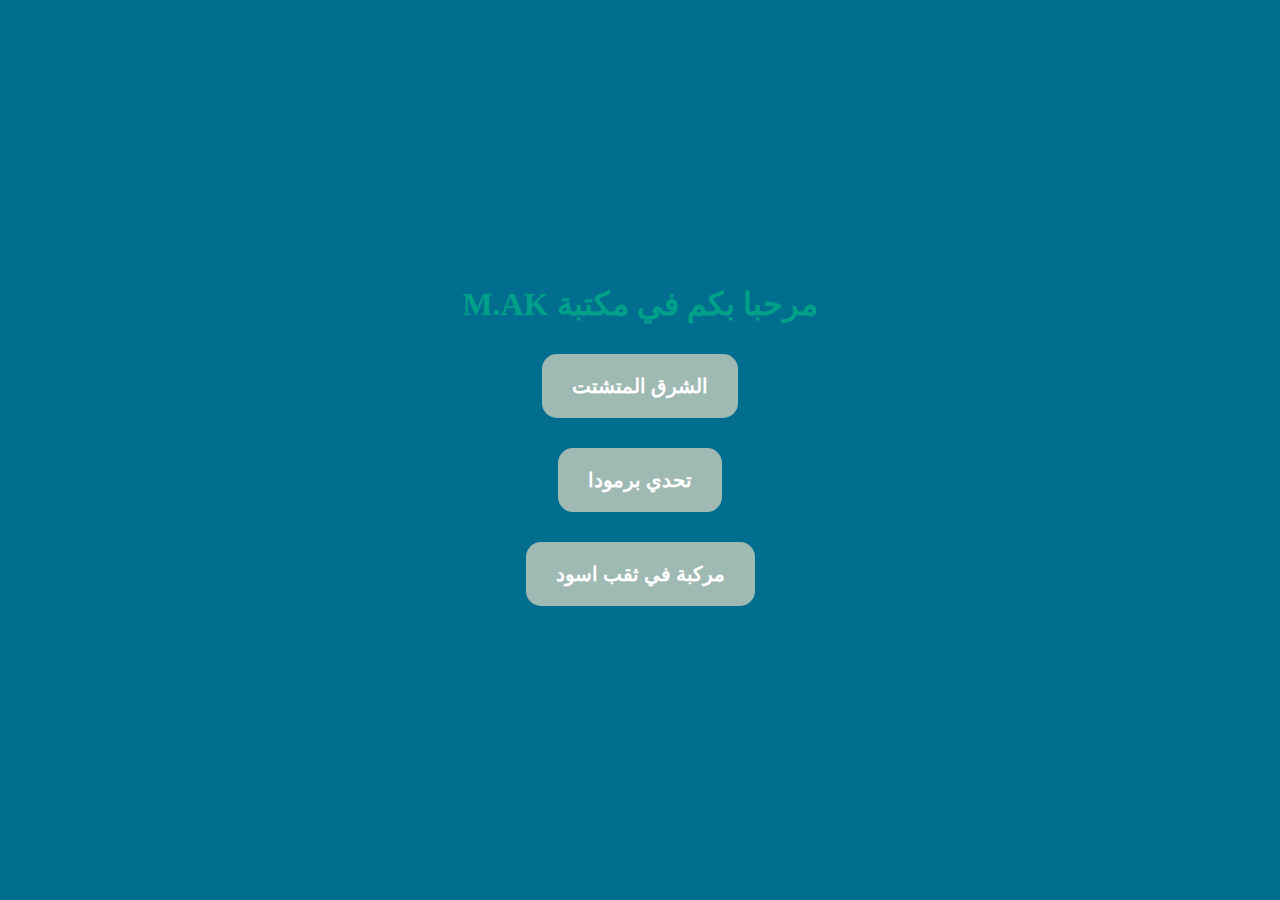
<file: Arabic.html>
<!DOCTYPE html>
<html lang="en">

<head>
    <meta charset="UTF-8">
    <meta name="viewport" content="width=device-width, initial-scale=1.0">
    <title>M.AK مكتبة</title>
    <style>
        body {
            display: flex;
            flex-direction: column;
            align-items: center;
            justify-content: center;
            height: 100vh;
            margin: 0;
            background-color: #016e8f;
        }

        h1{
            color: #00a189;
            padding-bottom: 10px;
        }
        .download-btn {
            display: inline-block;
            padding: 20px 30px;
            font-size: 20px;
            font-weight: bold;
            color: #fff;
            background-color: #9fb9b3;
            border-radius: 15px;
            text-decoration: none;
            cursor: pointer;
            transform: scale(1);
            transition: 0.6s ease;
            margin-bottom: 30px;
        }

        .download-btn:hover {
            background-color: #4834d4;
            transform: scale(1.5);
            transition: 0.6s ease;
        }
    </style>
</head>

<body>
    <h1>M.AK مرحبا بكم في مكتبة</h1>
    <a href="الشرق المتشتت.pdf" download="الشرق المتشتت.pdf" class="download-btn">الشرق المتشتت</a>
    <a href="تحدي برمودا.pdf" download="تحدي برمودا.pdf" class="download-btn">تحدي برمودا</a>
    <a href="مركبة في ثقب اسود.pdf" download="مركبة في ثقب اسود.pdf" class="download-btn">مركبة في ثقب اسود</a>
</body>

</html>
</file>
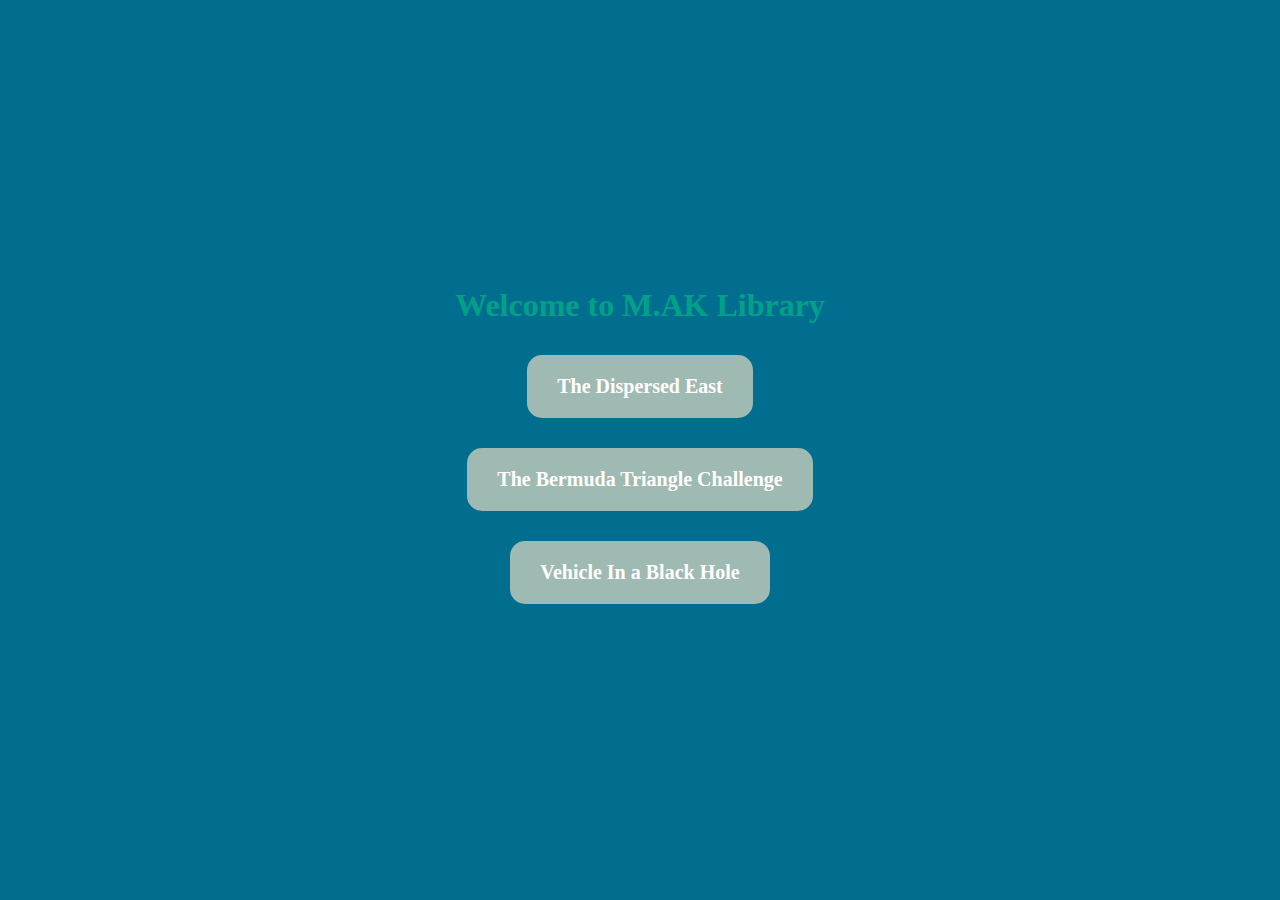
<file: English.html>
<!DOCTYPE html>
<html lang="en">

<head>
    <meta charset="UTF-8">
    <meta name="viewport" content="width=device-width, initial-scale=1.0">
    <title>M.AK Library</title>
    <style>
        body {
            display: flex;
            flex-direction: column;
            align-items: center;
            justify-content: center;
            height: 100vh;
            margin: 0;
            background-color: #016e8f;
        }

        h1{
            color: #00a189;
            padding-bottom: 10px;
        }
        
        .download-btn {
            display: inline-block;
            padding: 20px 30px;
            font-size: 20px;
            font-weight: bold;
            color: #fff;
            background-color: #9fb9b3;
            border-radius: 15px;
            text-decoration: none;
            cursor: pointer;
            transform: scale(1);
            transition: 0.6s ease;
            margin-bottom: 30px;
        }

        .download-btn:hover {
            background-color: #4834d4;
            transform: scale(1.5);
            transition: 0.6s ease;
        }
    </style>
</head>

<body>
    <h1>Welcome to M.AK Library</h1>
    <a href="The Dispersed East.pdf" download="The Dispersed East.pdf" class="download-btn">The Dispersed East</a>
    <a href="Bermuda Triangle Challenge.pdf" download="Bermuda Triangle Challenge.pdf" class="download-btn">The Bermuda Triangle Challenge</a>
    <a href="vehicle in a black hole.pdf" download="vehicle in a black hole.pdf" class="download-btn">Vehicle In a Black Hole</a>
</body>

</html>
</file>
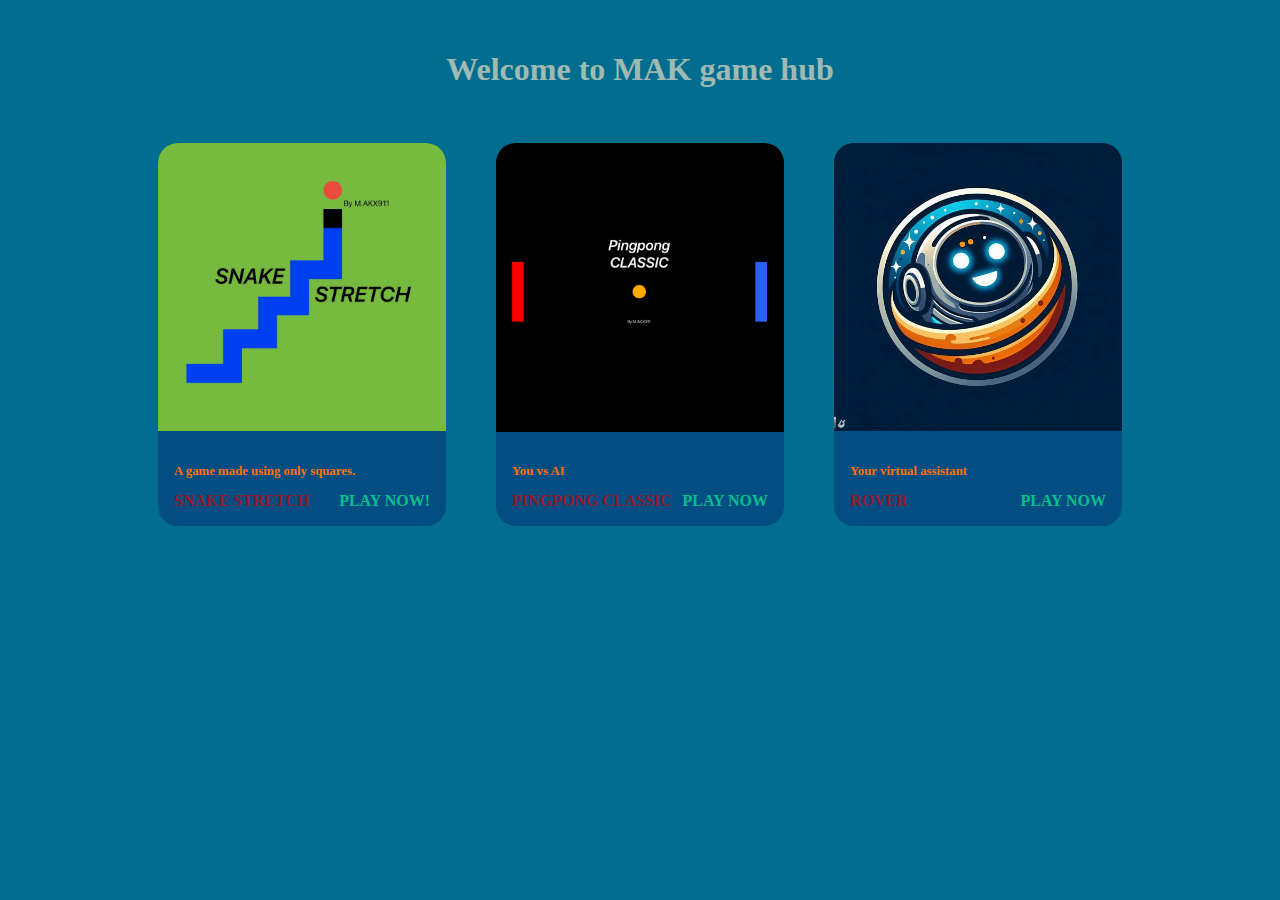
<file: game.html>
<!DOCTYPE html>
<html lang="en">

<head>
    <meta charset="UTF-8">
    <meta name="viewport" content="width=device-width, initial-scale=1.0">
    <title>M.AK Games</title>
    <style>

        html{
            background-color: #016e8f;
        }
        .title {
            color: #9fb9b3;
            padding-top: 30px;
            font-weight: 700;
            font-size: 2em;
            text-align: center;
        }

        .content {
            display: flex;
            justify-content: center;
            flex-direction: row;
            flex-wrap: wrap;
            margin-top: 30px;
        }

        .GameCard {
            background-color: #024e82;
            min-height: 14em;
            width: 18em;
            overflow: hidden;
            border-radius: 20px;
            margin: 25px;
            transition: 0.7s ease;
            margin-bottom: 50px;
        }

        .GameCard:hover {
            transform: scale(1.15);
        }

        .image img{
            width: 100%;
        }

        .gameInfo {
            padding: 1em;
            text-align: left;
        }

        .description {
            font-size: 0.8em;
            font-weight: 700;
            color: #ff710d;
        }

        .name {
            color: #d30000b2;
            display: flex;
            justify-content: space-between;
            text-transform: uppercase;
            font-weight: 800;
            margin-top: 10px;
            white-space: nowrap;
        }

        .PlayNow {
            text-decoration: none;
            color: #04BF8A;
        }

        .PlayNow:hover {
            color: #000000;
        }
    </style>
</head>

<body>
    <section class="games">
        <h1 class="title">Welcome to MAK game hub</h1>
        <div class="content">


            <div class="GameCard">
                <div class="image">
                    <img src="snake.PNG" alt="Snake Stretch">
                </div>
                <div class="gameInfo">
                    <p class="description">A game made using only squares.</p>
                    <strong class="name">
                        <span>Snake Stretch</span>
                        <a href="https://itch.io/dashboard" class="PlayNow">Play Now!</a>
                    </strong>
                </div>
            </div>


            <div class="GameCard">
                <div class="image">
                    <img src="PingPong.PNG" alt="pingpong">
                </div>
                <div class="gameInfo">
                    <p class="description">You vs AI</p>
                    <strong class="name">
                        <span>PingPong Classic</span>
                        <a href="https://itch.io/dashboard" class="PlayNow">Play Now</a>
                    </strong>
                </div>
            </div>


            <div class="GameCard">
                <div class="image">
                    <img src="rover.JPG" alt="rover">
                </div>
                <div class="gameInfo">
                    <p class="description">Your virtual assistant</p>
                    <strong class="name">
                        <span>rover</span>
                        <a href="https://itch.io/dashboard" class="PlayNow">Play Now</a>
                    </strong>
                </div>
            </div>


        </div>
    </section>
</body>

</html>
</file>
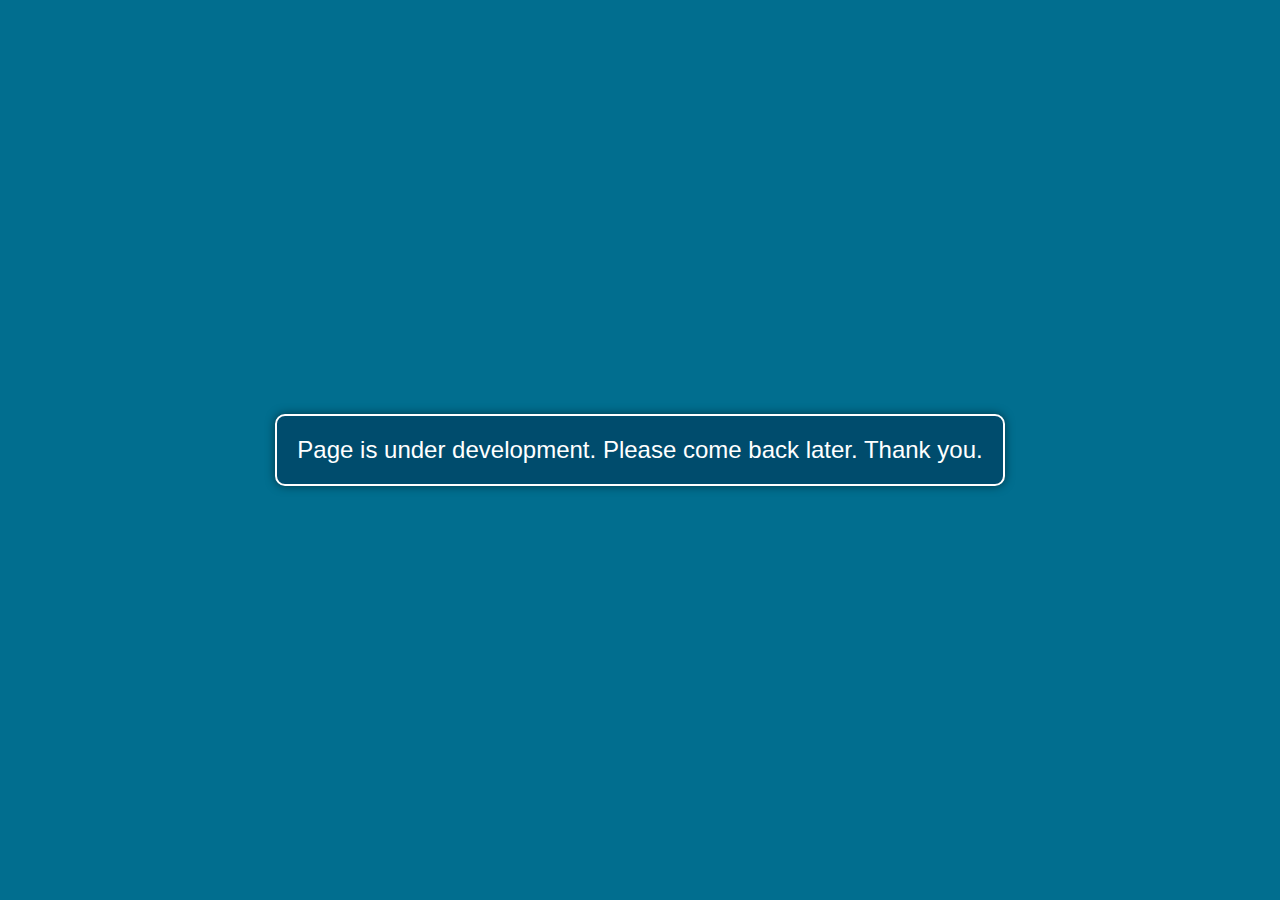
<file: web.html>
<!DOCTYPE html>
<html lang="en">

<head>
    <meta charset="UTF-8">
    <meta name="viewport" content="width=device-width, initial-scale=1.0">
    <title>MAK Websites</title>
    <style>
        body {
            display: flex;
            justify-content: center;
            align-items: center;
            height: 100vh;
            margin: 0;
            background-color: #016e8f;
            font-family: Arial, sans-serif;
            color: #fff;
            text-align: center;
        }

        .message {
            font-size: 1.5em;
            padding: 20px;
            border: 2px solid #fff;
            border-radius: 10px;
            background-color: #004c6d;
            box-shadow: 0 0 10px rgba(0, 0, 0, 0.5);
        }
    </style>
</head>

<body>
    <div class="message">
        Page is under development. Please come back later. Thank you.
    </div>
</body>

</html>
</file>
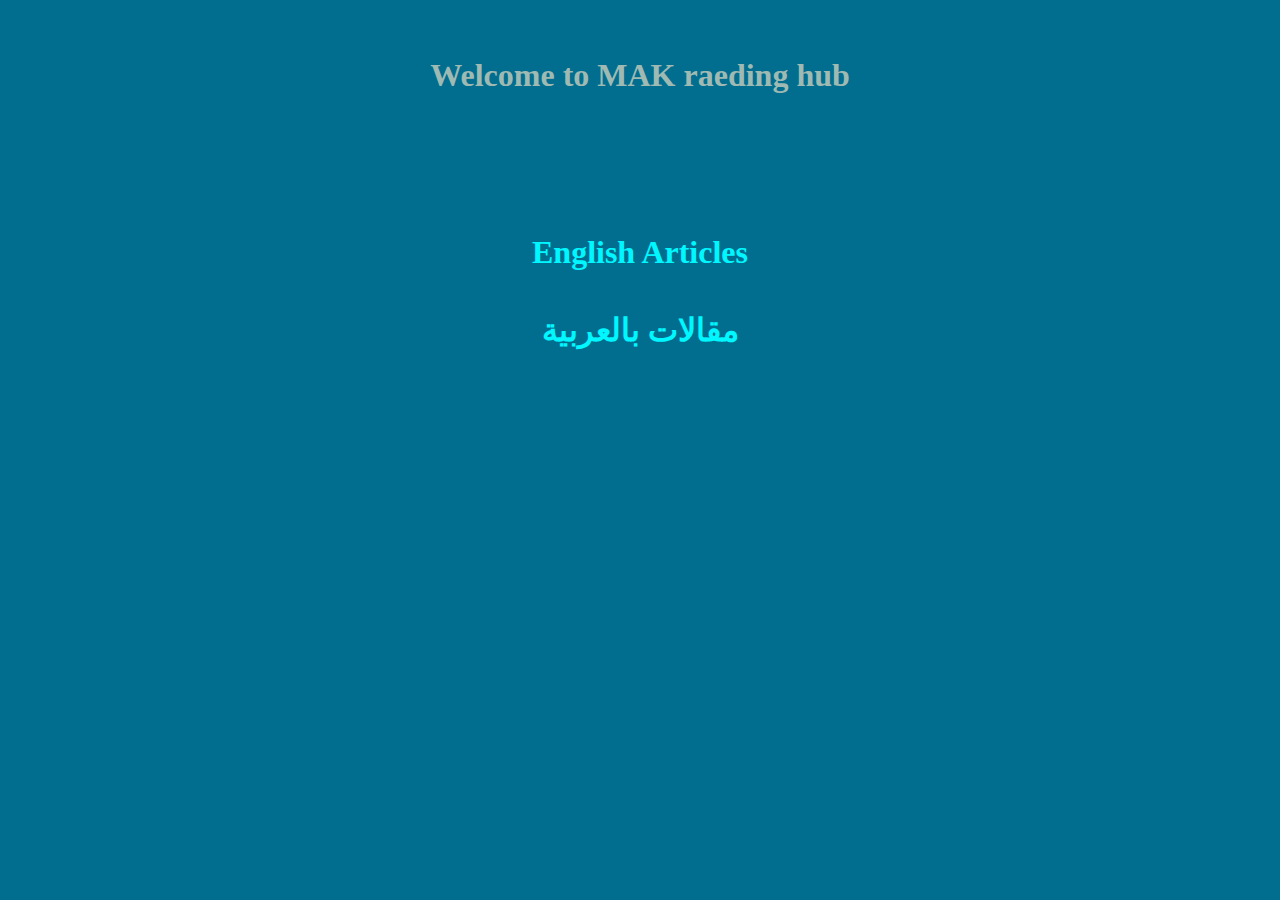
<file: write.html>
<!DOCTYPE html>
<html lang="en">
<head>
    <meta charset="UTF-8">
    <meta name="viewport" content="width=device-width, initial-scale=1.0">
    <title>MAK Library</title>
</head>

<style>
    html{
        background-color: #016e8f;
    }
    .title {
    color: #9fb9b3;
    padding-top: 30px;
    font-weight: 700;
    font-size: 2em;
    text-align: center;
    }

    .links-container {
    display: flex;
    flex-direction: column;
    align-items: center;
    margin-top: 120px;
    }

    .article-btn{
    font-size: 2em;
    color: rgb(0, 247, 255);
    margin: 20px 0;
    text-decoration: none;
    font-weight: 600;
    transition: 1s ease;
    border-radius: 10px;
    
    }

.article-btn:hover{
    color: #002bff;
    background-color: white;
    border-radius: 10px;
    padding-left: 10px;
    padding-right: 10px;
    transform: scale(2);
    }
</style>

<body>
    <h2 class="title">Welcome to MAK raeding hub</h2>
    
    <div class="links-container">
        <a href="English.html" class="article-btn">English Articles</a>
        <a href="Arabic.html" class="article-btn">مقالات بالعربية</a>
    </div>
</body>
</html>
</file>
